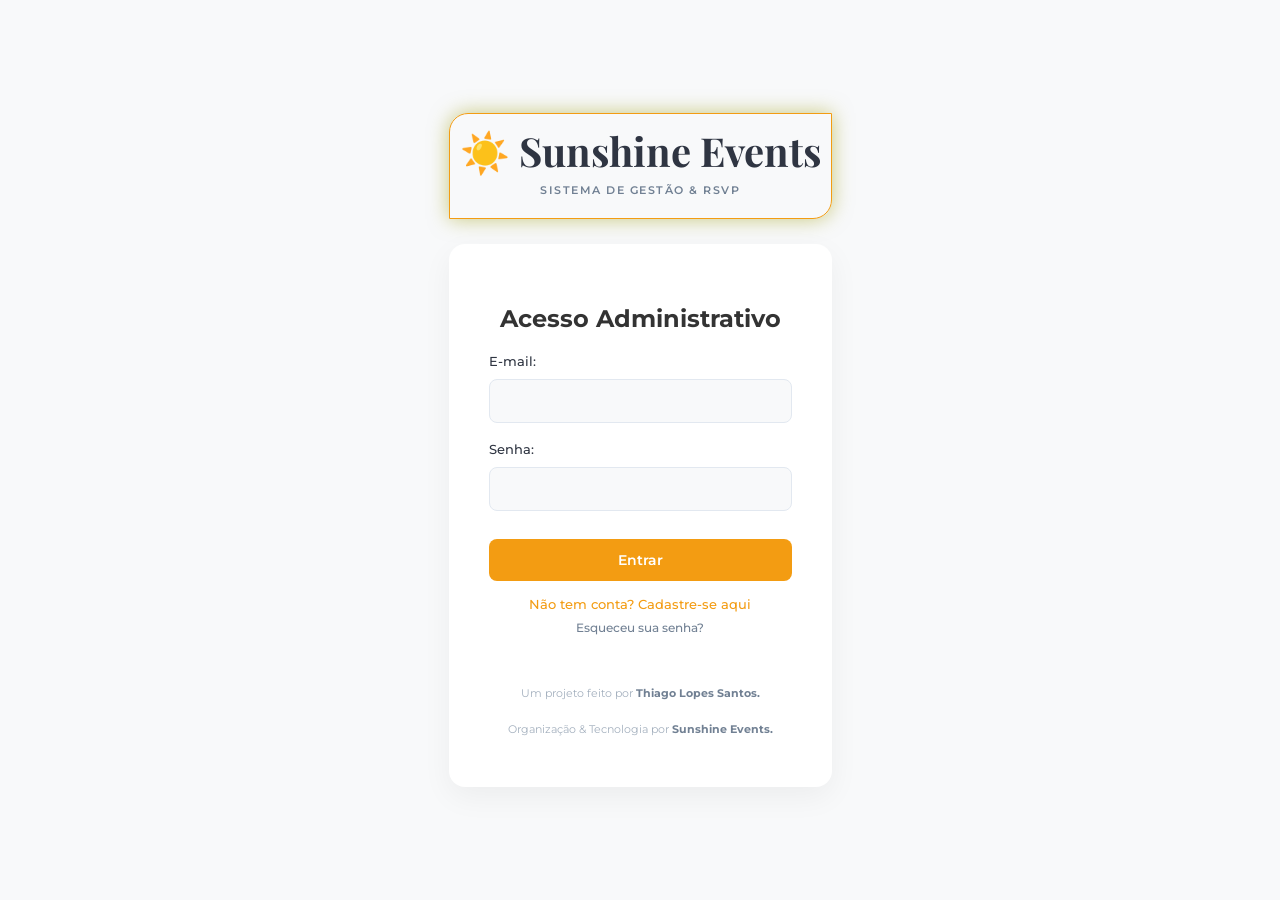
<file: frontend/index.html>
<!DOCTYPE html>
<html lang="pt-BR">
<head>
    <meta charset="UTF-8">
    <meta name="viewport" content="width=device-width, initial-scale=1.0">
    <title>Acesso Admin - RSVP</title>
    <link rel="stylesheet" href="index.css">
</head>
<body>
    <div class="fundo">
        <!-- LOGOMARCA -->
        <div class="brand-header">
            <h1>☀️ Sunshine Events</h2>
            <p>Sistema de Gestão & RSVP</p>
        </div>
        
        <div class="container">
            <!-- TELA DE LOGIN -->
            <div id="telaLogin">
                <h2>Acesso Administrativo</h2>
                <form id="formLogin">
                    <div class="form-group">
                        <label>E-mail:</label>
                        <input type="email" id="loginEmail" required>
                    </div>
                    <div class="form-group">
                        <label>Senha:</label>
                        <input type="password" id="loginSenha" required>
                    </div>
                    <button type="submit" class="btn-login">Entrar</button>
                </form>
                <a class="toggle-link" onclick="alternarTelas('telaCadastro')">Não tem conta? Cadastre-se aqui</a>
                <a class="toggle-link" id="linkRecuperacao" onclick="alternarTelas('telaRecuperacao')">Esqueceu sua senha?</a>
                <p id="msgLogin" class="mensagem erro"></p>
            </div>
    
            <!-- TELA DE CADASTRO -->
            <div id="telaCadastro" class="escondido">
                <h2>Novo Administrador</h2>
                <form id="formCadastro">
                    <div class="form-group">
                        <label>Nome:</label>
                        <input type="text" id="cadNome" required>
                    </div>
                    <div class="form-group">
                        <label>E-mail:</label>
                        <input type="email" id="cadEmail" required>
                    </div>
                    <div class="form-group">
                        <label>Celular:</label>
                        <input type="text" id="cadCelular" required>
                    </div>
                    <div class="form-group">
                        <label>Nome do Evento (Ex: noiva & noivo):</label>
                        <input type="text" id="cadNomeEvento" required>
                    </div>
                    <div class="form-group">
                        <label>Data do Evento:</label>
                        <input type="date" id="cadDataEvento" required>
                    </div>
                    <div class="form-group">
                        <label>Senha (Mínimo de 6 caracteres):</label>
                        <input type="password" id="cadSenha" minlength="6" required>
                    </div>
                    <div class="form-group">
                        <label>Confirmar Senha:</label>
                        <input type="password" id="cadConfirmaSenha" minlength="6" required>                
                    </div>
                    <button type="submit" class="btn-cadastro">Criar Conta</button>
                </form>
                <a class="toggle-link" onclick="alternarTelas('telaLogin')">Já tem uma conta? Faça o Login</a>            
                <p id="msgCadastro" class="mensagem"></p>
            </div>
            
            <!-- TELA DE RECUPERAÇÃO DE SENHA -->
            <div id="telaRecuperacao" class="escondido">
                <h2>Recuperar Senha</h2>
                
                <!-- Etapa 1: Validar E-mail e Celular -->
                <form id="formVerificaRecrutamento">
                    <span>Informe seus dados cadastrados para autenticar sua identidade:</span>
                    <div class="form-group">
                        <label>E-mail cadastrado:</label>
                        <input type="email" id="recEmail" required>
                    </div>
                    <div class="form-group">
                        <label>Celular cadastrado:</label>
                        <input type="text" id="recCelular" required>
                    </div>
                    <button type="submit" class="btn-recuperar">Verificar Identidade</button>
                </form>
                
                <!-- Etapa 2: Nova Senha (Oculto até verificar) -->
                <form id="formNovaSenha" class="escondido">
                    <div class="form-group">
                        <label>Nova Senha (Mínimo de 6 caracteres):</label>
                        <input type="password" id="recNovaSenha" minlength="6" required>
                    </div>
                    <div class="form-group">
                        <label>Confirmar Nova Senha:</label>
                        <input type="password" id="recConfirmaNovaSenha" minlength="6" required>
                    </div>
                    <button type="submit" class="btn-cadastro">Salvar Nova Senha</button>
                </form>
                
                <a class="toggle-link" onclick="alternarTelas('telaLogin')" style="margin-top: 15px;">Voltar ao Login</a>
                <p id="msgRecuperacao" class="mensagem"></p>
            </div>
        
            <footer>
                <p>Um projeto feito por <strong style="color:#718093">Thiago Lopes Santos.</strong></p>
                <p> Organização & Tecnologia por <strong style="color: #718093;">Sunshine Events.</strong></p>
            </footer>
        </div>
    </div>

    <script src="index.js"></script>
</body>
</html>
</file>
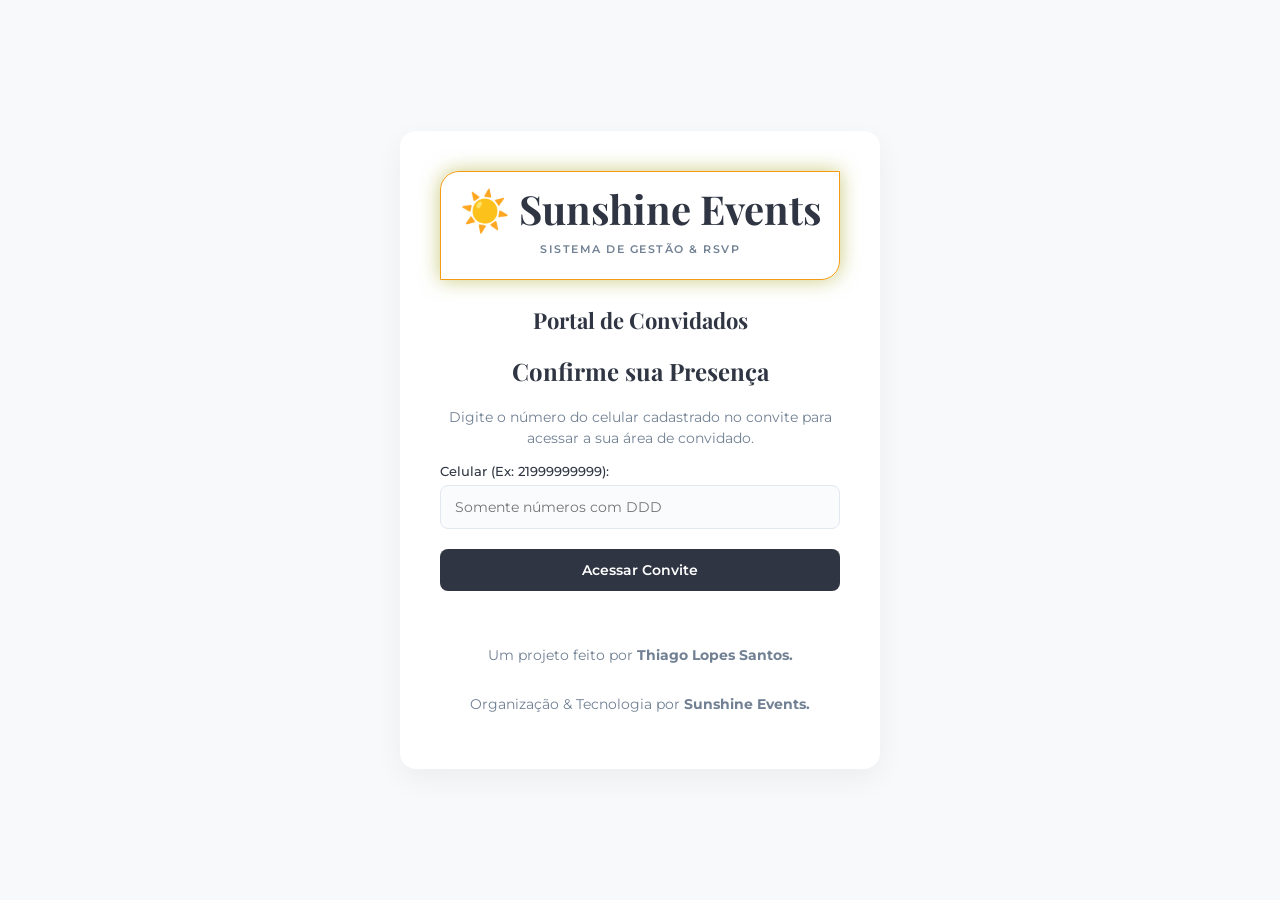
<file: frontend/convidados/convite.html>
<!DOCTYPE html>
<html lang="pt-BR">
<head>
    <meta charset="UTF-8">
    <meta name="viewport" content="width=device-width, initial-scale=1.0">
    <title>Confirmação de Presença - Casamento</title>
    <link rel="stylesheet" href="convite.css">
</head>
<body>

    <div class="convite-container">

        <!-- LOGOMARCA -->
        <div class="brand-header">
            <h1>☀️ Sunshine Events</h2>
            <p>Sistema de Gestão & RSVP</p>
        </div>

        <!-- Identificação do Evento -->
        <div id="infoEventoTopo">
            <h2 id="tituloNomeEvento">Carregando Evento...</h2>
        </div>

        <!-- ETAPA 1: DIGITAR O CELULAR -->
        <div id="etapaBusca">
            <h2>Confirme sua Presença</h2>
            <p>Digite o número do celular cadastrado no convite para acessar a sua área de convidado.</p>
            
            <form id="formBusca">
                <div class="form-group">
                    <label>Celular (Ex: 21999999999):</label>
                    <input type="text" id="celularBusca" placeholder="Somente números com DDD" required>
                </div>
                <button type="submit" class="btn-primary .btn-acao">Acessar Convite</button>
            </form>
            <p id="msgErroBusca" style="color: #ff4757; font-size: 14px; text-align: center; margin-top: 15px; font-weight: bold;"></p>
        </div>

        <!-- ETAPA 2: DADOS E CONFIRMAÇÃO -->
        <div id="etapaConvite" class="escondido">
            <h2>Olá, <span id="spanNome"></span>!</h2>
            <p>É uma alegria ter você conosco neste momento especial. Por favor, confirme sua presença abaixo.</p>
            
            <div style="background: #f1f2f6; padding: 12px; border-radius: 6px; margin-bottom: 20px; font-size: 14px; text-align: center;">
                <strong>Seu limite de acompanhantes:</strong> <span id="spanLimite">0</span> pessoa(s)
            </div>

            <form id="formConfirmacao">
                <!-- SEÇÃO DE ACOMPANHANTES -->
                <div id="secaoAcompanhantes" class="escondido">
                    <div style="display: flex; justify-content: space-between; align-items: center; margin-bottom: 10px;">
                        <label style="margin: 0; font-weight: bold;">Seus Acompanhantes:</label>
                        <button type="button" id="btnAdicionarAcomp" onclick="adicionarCampoAcompanhante()" style="width: auto; padding: 6px 12px; font-size: 12px; background-color: #1e90ff;">+ Adicionar</button>
                    </div>
                    
                    <div id="listaAcompanhantesCampos"></div>
                    <hr style="border: 0; border-top: 1px solid #ddd; margin: 20px 0;">
                </div>

                <div class="form-group">
                    <label style="text-align: center;">Você irá ao evento?</label>
                    <button type="button" class="btn-confirmar" onclick="enviarResposta('confirmado')">SIM, Eu vou!</button>
                    <button type="button" class="btn-recusar" onclick="enviarResposta('recusado')">NÃO poderei ir</button>
                </div>
            </form>
            <p id="msgProcessando" style="text-align: center; font-weight: bold; margin-top: 15px;"></p>
        </div>

        <!-- ETAPA 3: FEEDBACK DE SUCESSO -->
        <div id="etapaConclusao" class="escondido tela-sucesso">
            <div id="iconeConclusao" class="icone-sucesso">✔️</div>
            <h2 id="tituloConclusao">Presença Confirmada!</h2>
            <p id="textoConclusao">Seus dados foram salvos com sucesso. Agradecemos a confirmação e mal podemos esperar para celebrar com você!</p>
            <button type="button" class="btn-primary" onclick="window.location.reload()" style="margin-top: 20px;">Consultar outro número</button>
        </div>
        <footer style="text-align: center; margin-top: 40px; color: #a4b0be; font-size: 11px; display:flex; flex-direction: column;">
            <p>Um projeto feito por <strong style="color:#718093">Thiago Lopes Santos.</strong></p>
            <p> Organização & Tecnologia por <strong style="color: #718093;">Sunshine Events.</strong></p>
        </footer>
    </div>

    <script src="convite.js"></script>
</body>
</html>
</file>
<file: frontend/index.css>
/* =================================================================
    SUNSHINE EVENTS - INDEX.CSS (Login, Cadastro, Recuperação)
================================================================= */

@import url('https://fonts.googleapis.com/css2?family=Montserrat:wght@300;400;500;600&family=Playfair+Display:wght@500;600;700&display=swap');

:root {
    --primary-color: #2f3542;
    --accent-color: #f39c12; /* Tom Dourado/Solar da marca */
    --link-color: #1e90ff;
    --success-color: #2ed573;
    --danger-color: #ff4757;
    --bg-color: #f8f9fa;
    --card-bg: #ffffff;
    --text-main: #333333;
    --text-muted: #718093;
    --border-color: #e2e8f0;
}

body {
    font-family: 'Montserrat', sans-serif;
    background-color: var(--bg-color);
    color: var(--text-main);
    margin: 0;
    padding: 0;
    display: flex;
    justify-content: center;
    align-items: center;
    min-height: 100vh;
}

.container {
    background: var(--card-bg);
    padding: 40px;
    border-radius: 16px;
    box-shadow: 0 10px 30px rgba(0, 0, 0, 0.05);
    width: 100%;
    max-width: 420px;
    box-sizing: border-box;
    text-align: center;
}

/* Cabeçalho da Marca */
.brand-header {
    text-align: center;
    margin-bottom: 25px;
    border: 1px solid var(--accent-color);
    padding: 10px;
    border-radius: 19px 0;
    box-shadow: 0 0 20px 0px rgba(154, 154, 0, 0.5);

    
    h1 {
        font-family: 'Playfair Display', serif;
        margin: 0;
        color: var(--primary-color);
        font-size: 40px;
    }

    p {
        font-size: 11px;
        color: var(--text-muted);
        text-transform: uppercase;
        letter-spacing: 1.5px;
        margin-top: 6px;
        font-weight: 600;
    }
}

/* Formulários e Inputs */
form span {
    font-size: 13px; 
    color: var(--text-muted); 
    text-align: center;
}

.form-group {
    margin-bottom: 18px;
    text-align: left;
}

.form-group label {
    display: block;
    margin: 10px 0px;
    font-weight: 500;
    font-size: 13px;
    color: var(--primary-color);
}

.form-group input {
    width: 100%;
    padding: 12px 14px;
    border: 1px solid var(--border-color);
    border-radius: 8px;
    font-family: 'Montserrat', sans-serif;
    font-size: 14px;
    box-sizing: border-box;
    background-color: var(--bg-color);
    transition: all 0.2s ease;
}

.form-group input:focus {
    outline: none;
    border-color: var(--accent-color);
    background-color: var(--bg-color);
    box-shadow: 0 0 0 3px rgba(30, 144, 255, 0.1);
}

/* Botões */
button {
    cursor: pointer;
    font-family: 'Montserrat', sans-serif;
    font-weight: 600;
    font-size: 14px;
    border: none;
    border-radius: 8px;
    padding: 12px 20px;
    width: 100%;
    transition: all 0.2s ease;
}

.btn-cadastro, .btn-recuperar, .btn-salvar, .btn-login {
    background-color: var(--accent-color);
    color: white;
    margin-top: 10px;
}

.btn-cadastro:hover, .btn-recuperar:hover, .btn-salvar:hover, .btn-login:hover {
    background-color: #1e272e;
    transform: translateY(-1px);
    box-shadow: 0 4px 12px rgba(0, 0, 0, 0.1);
}

/* Links de Alternância */
.toggle-link {
    display: block;
    text-align: center;
    color: var(--accent-color);
    text-decoration: none;
    font-size: 13px;
    font-weight: 500;
    margin-top: 15px;
    cursor: pointer;
}

#linkRecuperacao {
    color: var(--text-muted);
    font-size: 12px;
    margin-top: 8px;
}


.toggle-link:hover {
    text-decoration: underline;
}

/* Mensagens de Feedback */
.mensagem {
    margin-top: 15px;
    font-size: 13px;
    text-align: center;
    font-weight: 500;
}

.mensagem.sucesso { color: var(--success-color); }
.mensagem.erro { color: var(--danger-color); }

/* Utilitário */
.escondido { display: none !important; }

footer {
    text-align: center; 
    margin-top: 40px; 
    color: #a4b0be; 
    font-size: 11px; 
    display:flex; 
    flex-direction: column;
}
</file>
<file: frontend/convidados/convite.css>
/* =================================================================
SUNSHINE EVENTS - CONVITE.CSS (Portal do Convidado)
================================================================= */

@import url('https://fonts.googleapis.com/css2?family=Montserrat:wght@300;400;500;600&family=Playfair+Display:wght@500;600;700&display=swap');

:root {
    --primary-color: #2f3542;
    --accent-color: #f39c12;
    --success-color: #2ed573;
    --danger-color: #ff4757;
    --bg-color: #f8f9fa;
    --card-bg: #ffffff;
    --text-main: #333333;
    --text-muted: #718093;
    --border-color: #e2e8f0;
}

body {
    font-family: 'Montserrat', sans-serif;
    background-color: var(--bg-color);
    color: var(--text-main);
    margin: 0;
    padding: 20px;
    display: flex;
    flex-direction: column;
    justify-content: center;
    align-items: center;
    min-height: 100vh;
    box-sizing: border-box;
}

/* Card Principal */
.convite-container {
    background: var(--card-bg);
    padding: 40px;
    border-radius: 16px;
    box-shadow: 0 10px 30px rgba(0, 0, 0, 0.05);
    width: 100%;
    max-width: 480px;
    box-sizing: border-box;
    text-align: center;
    
    h2 {
        font-family: 'Playfair Display', serif;
        color: var(--primary-color);
        margin-top: 0;
        font-size: 24px;
    }
    
    p {
        color: var(--text-muted);
        font-size: 14px;
        line-height: 1.5;
    }
}

/* Cabeçalho da Marca */
.brand-header {
    text-align: center;
    margin-bottom: 25px;
    border: 1px solid var(--accent-color);
    padding: 10px;
    border-radius: 19px 0;
    box-shadow: 0 0 20px 0px rgba(154, 154, 0, 0.5);

    
    h1 {
        font-family: 'Playfair Display', serif;
        margin: 0;
        color: var(--primary-color);
        font-size: 40px;
    }

    p {
        font-size: 11px;
        color: var(--text-muted);
        text-transform: uppercase;
        letter-spacing: 1.5px;
        margin-top: 6px;
        font-weight: 600;
    }
}

/* Identificação do evento */
#infoEventoTopo {
    margin-bottom: 20px;
    text-align: center;
}

#tituloNomeEvento {
    font-family: 'Playfair Display', 
    serif; margin: 5px 0 0 0; 
    color: #2f3542; 
    font-size: 22px;
}

/* Formulários e Inputs */
.form-group {
    margin-bottom: 20px;
    text-align: left;
}

.form-group label {
    display: block;
    margin-bottom: 6px;
    font-weight: 500;
    font-size: 13px;
    color: var(--primary-color);
}

.form-group input, 
.form-group select {
    width: 100%;
    padding: 12px 14px;
    border: 1px solid var(--border-color);
    border-radius: 8px;
    font-family: 'Montserrat', sans-serif;
    font-size: 14px;
    box-sizing: border-box;
    background-color: #fafbfc;
    transition: all 0.2s ease;
}

.form-group input:focus {
    outline: none;
    border-color: var(--accent-color);
    background-color: #fff;
    box-shadow: 0 0 0 3px rgba(243, 156, 18, 0.1);
}

/* Botões Gerais de Ação */
.btn-primary, .btn-acao {
    background-color: var(--primary-color);
    color: white;
    font-weight: 600;
    border: none;
    border-radius: 8px;
    padding: 12px 20px;
    width: 100%;
    cursor: pointer;
    font-size: 14px;
    font-family: 'Montserrat', sans-serif;
    transition: all 0.2s ease;
}

.btn-primary:hover, .btn-acao:hover {
    background-color: #1e272e;
    transform: translateY(-1px);
}

/* Botões Específicos de Confirmação e Recusa */
.btn-confirmar {
    background-color: var(--success-color);
    color: white;
    font-weight: 600;
    border: none;
    border-radius: 8px;
    padding: 12px 20px;
    width: 100%;
    cursor: pointer;
    font-size: 14px;
    font-family: 'Montserrat', sans-serif;
    margin-bottom: 10px;
    transition: opacity 0.2s;
}

.btn-confirmar:hover { opacity: 0.9; }

.btn-recusar {
    background-color: var(--danger-color);
    color: white;
    font-weight: 600;
    border: none;
    border-radius: 8px;
    padding: 12px 20px;
    width: 100%;
    cursor: pointer;
    font-size: 14px;
    font-family: 'Montserrat', sans-serif;
    transition: opacity 0.2s;
}

.btn-recusar:hover { opacity: 0.9; }

/* Ícones de Feedback (Sucesso / Recusa) */
.icone-sucesso {
    font-size: 50px;
    color: var(--success-color);
    margin-bottom: 10px;
}

.icone-recusa {
    font-size: 50px;
    color: var(--danger-color);
    margin-bottom: 10px;
}

/* Utilitários */
.escondido {
    display: none !important;
}
</file>
